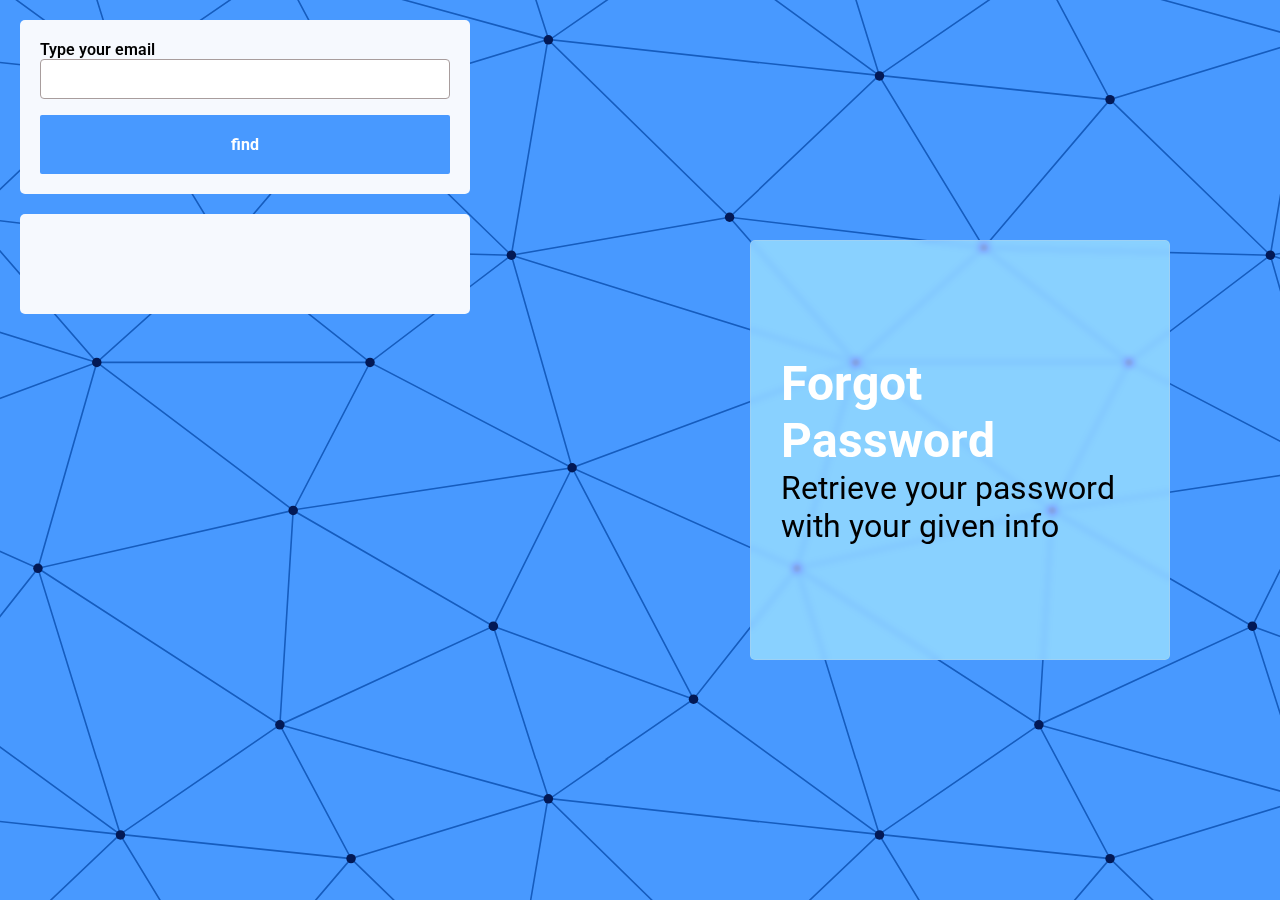
<file: forgot.html>
<!DOCTYPE html>
<html lang="en">
<head>
    <meta charset="UTF-8">
    <meta http-equiv="X-UA-Compatible" content="IE=edge">
    <meta name="viewport" content="width=device-width, initial-scale=1.0">
    <title>FlutterFeed | Forgot Password</title>
    <link rel="apple-touch-icon" sizes="180x180" href="icon/apple-touch-icon.png">
    <link rel="icon" type="image/png" sizes="32x32" href="icon/favicon-32x32.png">
    <link rel="icon" type="image/png" sizes="16x16" href="icon/favicon-16x16.png">
    <link rel="manifest" href="icon/site.webmanifest">
    <link rel="stylesheet" href="index.css">
</head>
<body>
   <main>
        <header class="find-container">
            <section class="width find-info">
                <form method="get">
                    <label class="block input-style" pattern="(?=.*[a-z])(?=.*[A-Z]).{2,}" for="email">Type your email</label><input class="block input-height border input" id="firstName" type="text" required>
                    <input class="block find-btn" type="submit" value="find">
                </form>
            </section>  
            <section class="find-info">

            </section>
        </header> 
        <section class="flex-center title-container">
            <div>
                <div class="icon">
                    <p class="title-text">Forgot Password</p>
                </div>
                <p class="title-description">Retrieve your password with your given info</p>
            </div>
        </section>     
   </main>
</body>
</html>
</file>
<file: index.css>
@import url('https://fonts.googleapis.com/css2?family=Roboto:wght@100;300;400;500;700;900&display=swap');
*{
    font-family: 'Roboto', sans-serif;
    margin:0;
    padding:0;
    box-sizing: border-box;
}
:root{
    --primary:#4899FF;
    --gray:rgb(168, 157, 157);
}
body,html,main{
    background-color: rgb(146, 146, 233);
    width:100vw;
    height:100vh;  
}
main{   
    display:grid;
    grid-template-columns: 1fr 1fr;
    background-color: var(--primary);
    background-image: url("data:image/svg+xml,%3Csvg xmlns='http://www.w3.org/2000/svg' width='759' height='759' viewBox='0 0 800 800'%3E%3Cg fill='none' stroke='%23155CBE' stroke-width='1.7'%3E%3Cpath d='M769 229L1037 260.9M927 880L731 737 520 660 309 538 40 599 295 764 126.5 879.5 40 599-197 493 102 382-31 229 126.5 79.5-69-63'/%3E%3Cpath d='M-31 229L237 261 390 382 603 493 308.5 537.5 101.5 381.5M370 905L295 764'/%3E%3Cpath d='M520 660L578 842 731 737 840 599 603 493 520 660 295 764 309 538 390 382 539 269 769 229 577.5 41.5 370 105 295 -36 126.5 79.5 237 261 102 382 40 599 -69 737 127 880'/%3E%3Cpath d='M520-140L578.5 42.5 731-63M603 493L539 269 237 261 370 105M902 382L539 269M390 382L102 382'/%3E%3Cpath d='M-222 42L126.5 79.5 370 105 539 269 577.5 41.5 927 80 769 229 902 382 603 493 731 737M295-36L577.5 41.5M578 842L295 764M40-201L127 80M102 382L-261 269'/%3E%3C/g%3E%3Cg fill='%23031955'%3E%3Ccircle cx='769' cy='229' r='5'/%3E%3Ccircle cx='539' cy='269' r='5'/%3E%3Ccircle cx='603' cy='493' r='5'/%3E%3Ccircle cx='731' cy='737' r='5'/%3E%3Ccircle cx='520' cy='660' r='5'/%3E%3Ccircle cx='309' cy='538' r='5'/%3E%3Ccircle cx='295' cy='764' r='5'/%3E%3Ccircle cx='40' cy='599' r='5'/%3E%3Ccircle cx='102' cy='382' r='5'/%3E%3Ccircle cx='127' cy='80' r='5'/%3E%3Ccircle cx='370' cy='105' r='5'/%3E%3Ccircle cx='578' cy='42' r='5'/%3E%3Ccircle cx='237' cy='261' r='5'/%3E%3Ccircle cx='390' cy='382' r='5'/%3E%3C/g%3E%3C/svg%3E");
    }
.flex-align{
    display: flex;
    align-items: center;
}
.flex-center{
    display:flex;
    align-items: center;
    justify-content: center;   
}

.login-part{
    background-color: rgb(246, 249, 254);
    height: 100vh; 
    padding: 0 10%;
}
.form-container{
    width:400px;
    margin-top: 1rem;
}
.title-container{
    width:420px;
    height:420px;
    margin:auto;
    border-radius: 5px;
    padding:30px;
    backdrop-filter: blur(3px) saturate(180%);
    -webkit-backdrop-filter: blur(3px) saturate(180%);
    background-color: rgba(255, 255, 255, 0.51);
    border: 1px solid rgba(209, 213, 219, 0.3);
}
.title-text{
    font-size: 3rem;
    font-weight:700;
    color:#fff;
}
.title-description{
    font-size: 2rem;
    font-weight:400;
}
.form-part{
    display: flex;
    align-items: flex-start;
    justify-content: center;
    flex-direction: column;
    width:420px;
}
.block{
    width: 100%;
}
.placing{
    display:flex;
    justify-content: space-between;
}
.divider{
    text-align: center;
    display: grid;
    grid-template-columns: 168px 3rem 168px;
}
hr{
    margin:20px 0;
    border:1px solid var(--gray);
}
.no-account{
    text-align: center;
}
a{
    text-decoration: none;
    color:var(--primary);
}
.width{
    width:400px;
    margin-bottom: 20px;
}
.greetings-one{
    font-size:1.5rem;
    display: inline;
}

.instruction{
    margin-top: 0.5rem;
    font-size: 0.8rem;
    color:var(--gray);
}
.input-style{
    font-weight: 600;
}
.input-height{
    height:2.5rem;
    border-radius: 4px;
    margin-bottom:1rem;
}
.register{
    margin-top: 5px;
    font-size:0.8rem;
    font-weight: 700;
    box-shadow: 0 0 5px rgba(0,0,0,0.3);
    background-color: #42b72a;
    color:#fff;
    border:0;
}
.remember{
    font-size:0.8rem;
    height:1.5rem;
    margin-bottom: 5px;
}
.submit{
    font-weight: 700;
    color:#fff;
    box-shadow: 0 0 5px rgba(0,0,0,0.3);
    background: rgb(96,173,251);
background: linear-gradient(90deg, rgba(96,173,251,1) 0%, rgba(49,42,226,1) 54%, rgba(158,141,253,1) 100%);
}
.border{
    border:0.4px solid var(--gray);
}
.no-border{
    border:0;
}
.icon{
    display:flex;
    align-items: flex-end;
}
.icon-src{
    width:2rem;
}
.play{
    width:3.5rem;
    color:#fff;
}
.input{
    padding:0 20px;
}
.checkbox{
    margin-right: 5px;
}
.button:hover{
    opacity: 0.8;
}
.button{
    transition: opacity 0.15s;
}
.find-info{
    border-radius: 5px;
    margin:20px;
    min-height: 100px; 
    background-color: rgb(246, 249, 254);
    padding:20px;
    margin:20px;
    border-radius: 5px;
    width: 450px;
}
.find-btn{
    padding:20px;
    font-size: 1rem;
    font-weight: 700;
    border:0;
    background-color: #4899FF;
    color:#fff;
    border-radius: 2px;
}
.find-container{
    width:auto; 
    height:auto;
}
</file>
